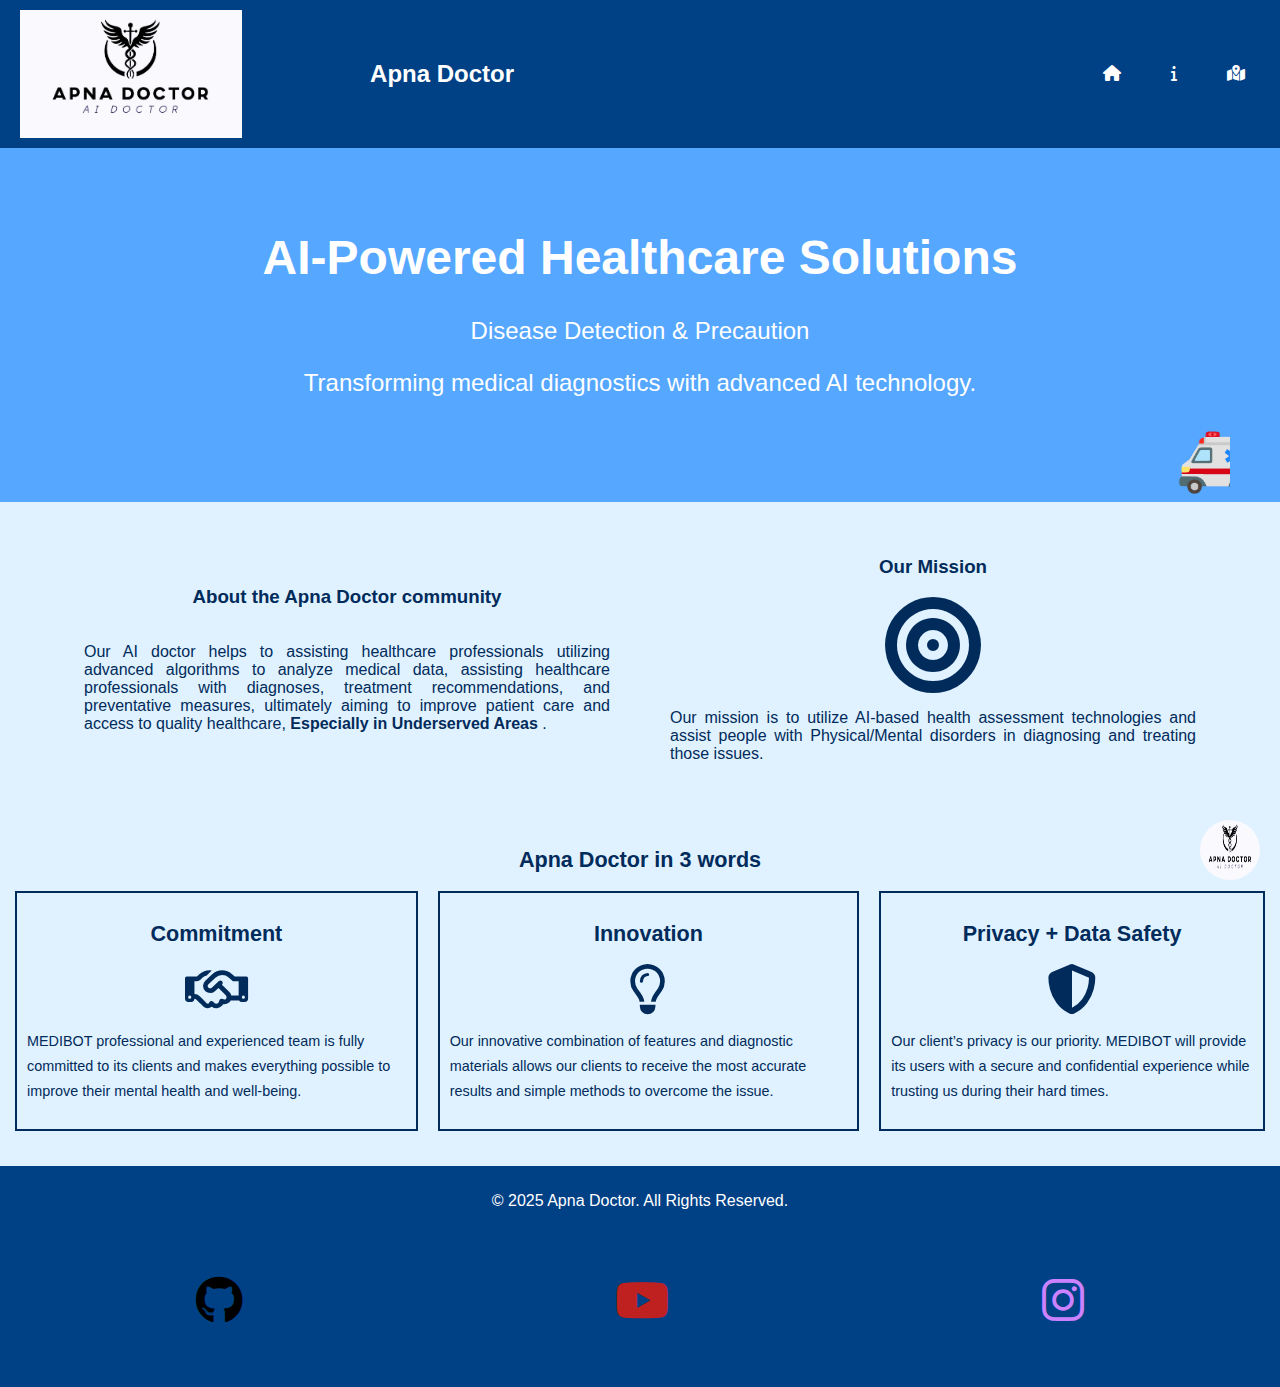
<file: index.html>
<!DOCTYPE html>
<html lang="en">
  <head>
    <meta charset="UTF-8" />
    <meta name="viewport" content="width=device-width, initial-scale=1.0" />
    <title>Home - Apna Doctor</title>
    <link rel="stylesheet" href="styles.css" />
    <link
      rel="stylesheet"
      href="https://cdnjs.cloudflare.com/ajax/libs/font-awesome/6.7.2/css/all.min.css"
    />

    <style>
      marquee span {
        font-size: 4rem;
        animation: ambulance linear infinite 2s;
      }
      @keyframes ambulance {
        from {
            text-shadow: 0px -6px 20px rgb(255, 0, 0);
        }
        to {
            text-shadow: 0px 0px 0px rgb(255, 0, 0);
        }
      }
    </style>
  </head>

  <body>
    <header>
      <div class="logo-container">
        <img src="logo.jpeg" alt="Apna Doctor Logo" id="logo" />
        <h1>Apna Doctor</h1>
      </div>

      <nav>
        <ul>
          <li>
            <a href="index.html"><i class="fa-solid fa-house"></i></a>
          </li>
          <li>
            <a href="about.html"><i class="fa-solid fa-info"></i></a>
          </li>
          <li>
            <a href="contact.html"
              ><i class="fa-solid fa-map-location-dot"></i
            ></a>
          </li>
        </ul>
      </nav>
    </header>

    <section class="hero">
      <h1>AI-Powered Healthcare Solutions</h1>
      <p>Disease Detection & Precaution</p>
      <p>Transforming medical diagnostics with advanced AI technology.</p>
      <marquee><span>🚑</span> 📞108</marquee>
    </section>

    <section id="info">
      <section id="details">
        <h3 style="text-align: center">About the Apna Doctor community</h3>
        <p>
          Our AI doctor helps to assisting healthcare professionals utilizing
          advanced algorithms to analyze medical data, assisting healthcare
          professionals with diagnoses, treatment recommendations, and
          preventative measures, ultimately aiming to improve patient care and
          access to quality healthcare, <b>Especially in Underserved Areas</b> .
        </p>
      </section>

      <section id="mission">
        <h3 style="text-align: center">Our Mission</h3>
        <i class="fa-solid fa-bullseye"></i>
        <p>
          Our mission is to utilize AI-based health assessment technologies and
          assist people with Physical/Mental disorders in diagnosing and
          treating those issues.
        </p>
      </section>
    </section>

    <section id="abilityContainer">
      <h2 style="text-align: center">Apna Doctor in 3 words</h2>
      <div id="abilitys">
        <div class="abi">
          <h2>Commitment</h2>
          <i class="fa-regular fa-handshake"></i>
          <p>
            MEDIBOT professional and experienced team is fully committed to its
            clients and makes everything possible to improve their mental health
            and well-being.
          </p>
        </div>
        <div class="abi">
          <h2>Innovation</h2>
          <i class="fa-regular fa-lightbulb" id="innovation"></i>
          <p>
            Our innovative combination of features and diagnostic materials
            allows our clients to receive the most accurate results and simple
            methods to overcome the issue.
          </p>
        </div>
        <div class="abi">
          <h2>Privacy + Data Safety</h2>
          <i class="fa-solid fa-shield-halved"></i>
          <p>
            Our client’s privacy is our priority. MEDIBOT will provide its users
            with a secure and confidential experience while trusting us during
            their hard times.
          </p>
        </div>
      </div>
    </section>

    <footer>
      <p>&copy; 2025 Apna Doctor. All Rights Reserved.</p>

      <div id="links">
        <p>
          <a id="git" href="https://github.com/TejasGhadge802"
            ><i class="fa-brands fa-github"></i
          ></a>
        </p>
        <p>
          <a id="youtube" href="https://www.youtube.com"
            ><i class="fa-brands fa-youtube"></i
          ></a>
        </p>
        <p>
          <a id="insta" href="https://www.instagram.com/tejas_ghadge_80"
            ><i class="fa-brands fa-instagram"></i
          ></a>
        </p>
      </div>
    </footer>

    <!-- Chatbot Container -->
    <div class="chat-container" id="chatbotContainer">
      <div class="chat-header">
        <div class="bot-info" style="text-align: center">
          <img
            src="logo.jpeg"
            alt="Bot Avatar"
            class="botavatar"
            style="height: 12vw"
          />
          <span style="height: 12vw; margin: 10px;">Aapna Bot</span>
        </div>
        <button id="closeChatbot" class="close-btn">✖</button>
      </div>
      <div id="chat-box" class="chat-box">
        <div class="chat-message bot">
          <p>Hi! What can I help you with?</p>
        </div>
      </div>
      <div class="chat-input">
        <input type="file" id="user-input2" accept="image/*" />
        <input
          type="text"
          id="user-input"
          placeholder="Message..."
          autocomplete="off"
        />
        <button id="send-btn">➤</button>
      </div>
    </div>

    <!-- Chatbot Icon to Open -->
    <img
      src="logo.jpeg"
      alt="Bot Avatar"
      id="bot-avatar"
      class="bot-avatar"
      style="position: fixed; bottom: 20px; right: 20px; cursor: pointer"
    />

    <script src="chatbot.js"></script>
    <script>
      // Open and close chatbot
      const openChatbot = document.getElementById("bot-avatar");
      const closeChatbot = document.getElementById("closeChatbot");
      const chatbotContainer = document.getElementById("chatbotContainer");

      // Show the chatbot when clicking on the bot icon
      openChatbot.style.display = "block"; // Show the icon initially
      openChatbot.addEventListener("click", () => {
        chatbotContainer.style.visibility = "visible";
        openChatbot.style.display = "none"; // Hide the bot icon once the chat is opened
      });

      // Close the chatbot when clicking on the close button
      closeChatbot.addEventListener("click", () => {
        chatbotContainer.style.visibility = "hidden";
        openChatbot.style.display = "block"; // Show the bot icon again when chat is closed
      });
    </script>
  </body>
</html>
</file>
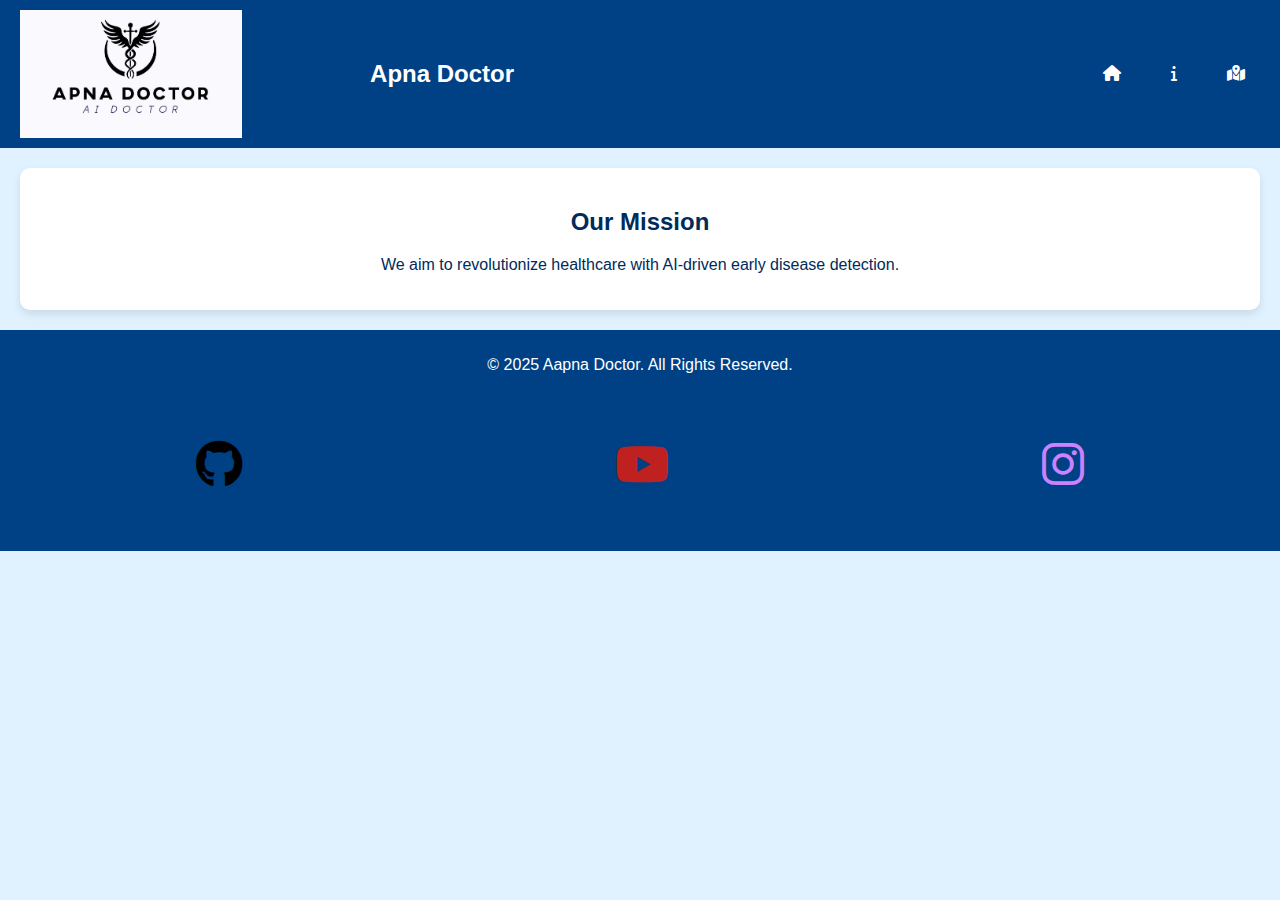
<file: about.html>
<!DOCTYPE html>
<html lang="en">
<head>
    <meta charset="UTF-8">
    <meta name="viewport" content="width=device-width, initial-scale=1.0">
    <title>About - Apna Docyor</title>
    <link rel="stylesheet" href="styles.css">
    <link rel="stylesheet" href="https://cdnjs.cloudflare.com/ajax/libs/font-awesome/6.7.2/css/all.min.css"/>
</head>
<body>
    <header>
        <div class="logo-container">
            <img src="logo.jpeg" alt="Apna Doctor Logo" id="logo">
            <h1>Apna Doctor</h1>
        </div>

        <nav>
            <ul>
                <li><a href="index.html"><i class="fa-solid fa-house"></i></a></li>
                <li><a href="about.html"><i class="fa-solid fa-info"></i></a></li>
                <li><a href="contact.html"><i class="fa-solid fa-map-location-dot"></i></a></li>
            </ul>
        </nav>
    </header>

    <section class="content">
        <h2>Our Mission</h2>
        <p>We aim to revolutionize healthcare with AI-driven early disease detection.</p>
    </section>

    <footer>
        <p>&copy; 2025 Aapna Doctor. All Rights Reserved.</p>
        
        <div id="links">
            <p><a id="git" href="https://github.com/TejasGhadge802"><i class="fa-brands fa-github"></i></a></p>
            <p><a id="youtube" href="https://www.linkedin.com/in/tejas-ghadge-3104a0301?"><i class="fa-brands fa-youtube"></i></a></p>
            <p><a id="insta" href="https://www.instagram.com/tejas_ghadge_80"><i class="fa-brands fa-instagram"></i></a></p>
        </div>
    </footer>

</body>
</html>
</file>
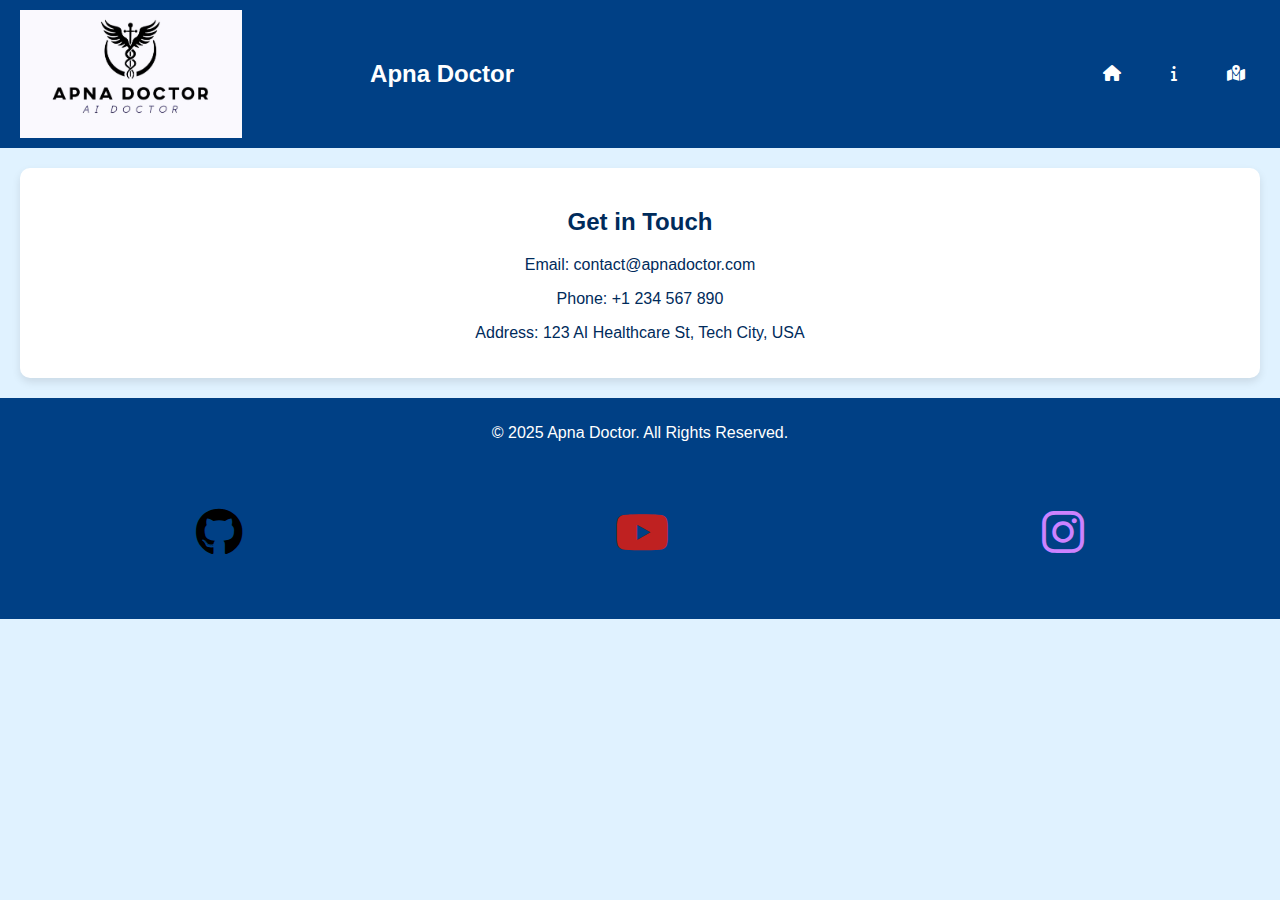
<file: contact.html>
<!DOCTYPE html>
<html lang="en">

<head>
    <meta charset="UTF-8">
    <meta name="viewport" content="width=device-width, initial-scale=1.0">
    <title>Contact - Apna Doctor</title>
    <link rel="stylesheet" href="styles.css">
    <link rel="stylesheet" href="https://cdnjs.cloudflare.com/ajax/libs/font-awesome/6.7.2/css/all.min.css"/>
</head>

<body>

    <header>
        <div class="logo-container">
            <img src="logo.jpeg" alt="Apna Doctor Logo" id="logo">
            <h1>Apna Doctor</h1>
        </div>

        <nav>
            <ul>
                <li><a href="index.html"><i class="fa-solid fa-house"></i></a></li>
                <li><a href="about.html"><i class="fa-solid fa-info"></i></a></li>
                <li><a href="contact.html"><i class="fa-solid fa-map-location-dot"></i></a></li>
            </ul>
        </nav>
    </header>

    <section class="contact-info">
        <h2>Get in Touch</h2>
        <p>Email: contact@apnadoctor.com</p>
        <p>Phone: +1 234 567 890</p>
        <p>Address: 123 AI Healthcare St, Tech City, USA</p>
    </section>

    <footer>
        <p>&copy; 2025 Apna Doctor. All Rights Reserved.</p>
        
        <div id="links">
            <p><a id="git" href="https://github.com/TejasGhadge802"><i class="fa-brands fa-github"></i></a></p>
            <p><a id="youtube" href="https://www.linkedin.com/in/tejas-ghadge-3104a0301?"><i class="fa-brands fa-youtube"></i></a></p>
            <p><a id="insta" href="https://www.instagram.com/tejas_ghadge_80"><i class="fa-brands fa-instagram"></i></a></p>
        </div>  
    </footer>

</body>

</html>
</file>
<file: styles.css>
/* Responsive Styles */
@media (max-width: 768px) {
    #info {
        width: 100%; 
        flex-direction: column;
        align-items: stretch; /* Ensures full width */
        text-align: left; /* Adjust text alignment if needed */
    }

    #details, #mission {
        width: 100%; /* Uses full width */
        font-size: 1em; /* Keeps text readable */
        max-width: none; /* Removes width restrictions */
        padding: 15px; /* Adds some spacing */
    }
    
    #abilitys {
        flex-direction: column;
        gap: 10px;
    }

    .abi {
        text-align: center;
    }

    /* Adjust chatbot for smaller screens */
    #chatbotContainer {
        width: 95%;
        height: 75vh;
    }
}


/* Global Styles */
body {
    font-family: Arial, sans-serif;
    margin: 0;
    padding: 0;
    background-color: #E0F2FF; /* Light Blue Background C6FFD4*/
    color: #002B5B; /* Dark Blue Text */
}

/* Header Styles */
/* Logo container for alignment */
.logo-container {
    display: flex;
    align-items: center;
    justify-content: center;
}

/* Logo Styles */
#logo {
    height: 10vw; /* Adjust size as needed */
    width: auto;
    margin-right: 10vw;
    /* mix-blend-mode: color-burn; */
}

/* Header Styling */
header {
    display: flex;
    align-items: center;
    justify-content: space-between;
    background: #004085; /* Deep Blue */
    color: white;
    padding: 10px 20px;
}

/* Navigation Styling */
nav ul {
    list-style: none;
    padding: 0;
    display: flex;
    gap: 20px;
}

nav ul li {
    display: inline;
    margin: 0 15px;
}

nav ul li a {
    color: white;
    text-decoration: none;
    font-weight: bold;
}

header h1{
    margin: 0;
    font-size: 24px;
}

/* Hero Section */
.hero {
    text-align: center;
    padding: 50px 50px 0px 50px;
    background: #55A7FF; /* Bright Blue  */
    color: white;
    font-size: 1.5em;
}

/* Content & Contact Section */
.content, .contact-info {
    padding: 20px;
    text-align: center;
    background: white;
    border-radius: 10px;
    margin: 20px;
    box-shadow: 0px 4px 8px rgba(0, 0, 0, 0.1);
}

/* Links */
a {
    color: #007BFF; /* Medical Blue */
    text-decoration: none;
    font-weight: bold;
}

a:hover {
    color: #39DD5E; /* Healing Green */
}

/* Footer */
footer {
    background: #004085; /* Deep Blue */
    color: white;
    text-align: center;
    padding: 10px;
    margin-top: 20px;
}

#links{
    /* margin-top: 10px 20px; */
    text-align: center;
    font-size: 3em;
    display: flex;
    justify-content: space-around;
}
#git{
    color: black;
}
#youtube{
    color: #BF2121;
}
#insta{
    color: #CC82FF;
}




/* Extra style for Home page */
#info {
    display: flex;
    justify-content: space-between;
    width: 90%;
    gap: 20px;
    padding: 20px 10px;
    margin: auto;
    align-items: stretch; /* Ensure both divs are of equal height */
}

#details, #mission {
    margin: 5px 10px;
    padding: 10px; 
    flex: 1;
    width: 90%;
    min-height: auto;
    font-size: 1em;
    display: flex;
    flex-direction: column;
    justify-content: center;
    align-items: center;
    text-align: justify;
}

#chatbotContainer {
    visibility: hidden;
    position: fixed;
    top: 50%;
    left: 50%;
    transform: translate(-50%, -50%);
    width: 350px;
    max-width: 450px;
    max-height: 700px;
    display: flex;
    flex-direction: column;
    box-shadow: 0px 4px 6px rgba(0, 0, 0, 0.2);
    border: 1px solid #ccc;
    background: white;
    padding: 10px;
}



#closeChatbot {
    position: absolute;
    top: 10px;
    right: 10px;
    background: red;
    color: white;
    border: none;
    padding: 5px 10px;
    cursor: pointer;
}

#openChatbot {
    display: block;
    margin: 15px auto;
    padding: 10px 20px;
    font-size: 16px;
    background-color: #3EC15C;
    color: white;
    border: none;
    cursor: pointer;
    border-radius: 5px;
}

/* Chatbot logo Bottom rightchat*/
#bot-avatar {
    position: fixed;
    bottom: 20px;
    right: 20px;
    cursor: pointer;
    width: 60px;
    height: 60px;
    border-radius: 50%;
} 

/* Chatbot Header */
.chat-header {
    background: #003366;
    color: white;
    display: flex;
    justify-content: space-between;
    align-items: center;
    padding: 3px;
}

/* Chatbox and input area */
.chat-box {
    height: 300px;
    overflow-y: auto;
    padding: 10px;
    display: flex;
    flex-direction: column;
    background: #f9f9f9;
}

.chat-input {
    display: flex;
    justify-content: center;
    padding: 5px;
    border-top: 1px solid #ddd;
    background: white;
    align-items: center;
}

#user-input {
    flex: 2;
    padding: 10px;
    border: 1px solid #ddd;
    border-radius: 5px;
    outline: none;
}

#user-input2 {
    flex: 1;
    width: 8vw;
}

.chat-input button {
    background: #0078FF;
    color: white;
    border: none;
    padding: 10px;
    margin-left: 10px;
    cursor: pointer;
    border-radius: 50%;
    font-size: 18px;
}

/* icons */

.abi i {
    font-size: 3.5em;
    display: block;
    text-align: center;
} 

#abilityContainer {
    margin: 5px;
    padding: 10px 10px;
    font-size: .9rem;
}

#abilitys {
    margin: 5px 0;
    display: flex;
    justify-content: space-between;
    gap: 20px;
}

.abi {
    border: 2px solid;
    padding: 10px;
}

.abi h2:first-child {
    text-align: center;
}

.abi p {
    line-height: 25px;
}

#mission i {
    font-size: 6em;
    display: block;
    text-align: center;
}
</file>
